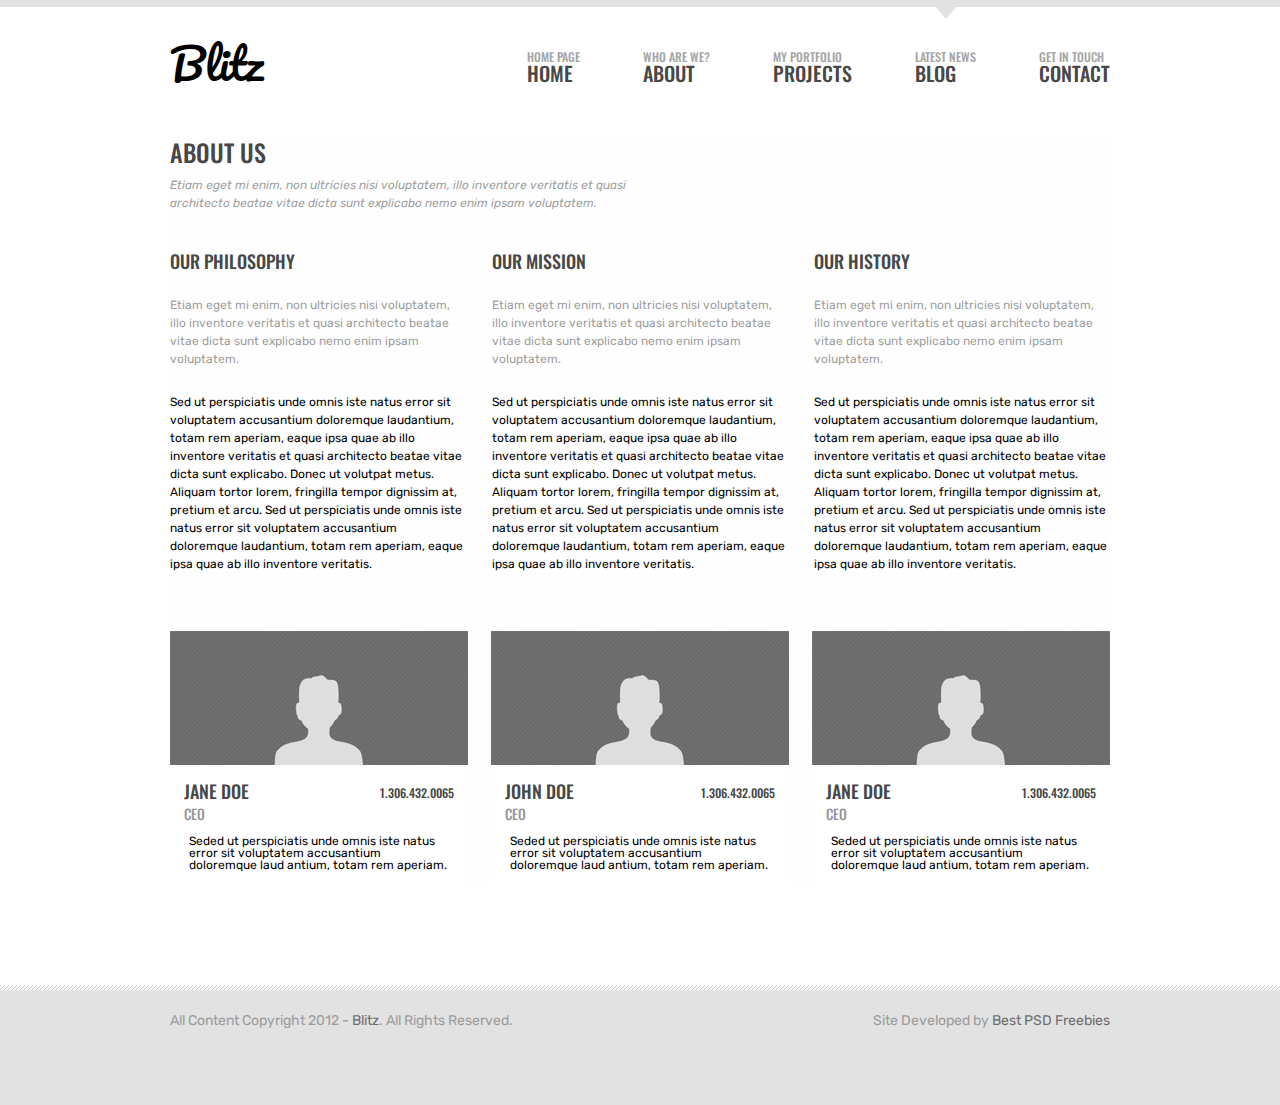
<file: about.html>
<!DOCTYPE html>
<html lang="en">
<head>
	<meta charset="UTF-8">
	<meta name="viewport" content="width=device-width, initial-scale=1">
	<link rel="stylesheet" href="css/style.css" />
	<link rel="stylesheet" href="https://use.fontawesome.com/releases/v5.7.1/css/all.css">
	<script type="text/javascript" src="js/jQuery.js"></script>
	<script type="text/javascript" src="js/script.js"></script>
	<link rel="preconnect" href="https://fonts.gstatic.com">
	<link href="https://fonts.googleapis.com/css2?family=Oswald:wght@400;500;600&family=Pacifico&family=Rubik&display=swap" rel="stylesheet">
	<title>Document</title>
</head>
<body>
<div class="tape"></div>
<header class="header">
	<div class="header__container container">
		<h1 class="header__logotype">Blitz</h1>
		<nav class="header__nav">
			<div class="header__column-nav">
				<span>home page</span>
				<a href="https://listochekfikusa.github.io/Blitz/index.html">home</a>
			</div>
			<div class="header__column-nav">
				<span>who are we?</span>
				<a href="https://listochekfikusa.github.io/Blitz/about.html">about</a>
			</div>
			<div class="header__column-nav">
				<span>my portfolio</span>
				<a href="https://listochekfikusa.github.io/Blitz/projects.html">projects</a>
			</div>
			<div class="header__column-nav header__column-nav_focus">
				<span>latest news</span>
				<a href="https://listochekfikusa.github.io/Blitz/blog.html">blog</a>
			</div>
			<div class="header__column-nav">
				<span>get in touch</span>
				<a href="https://listochekfikusa.github.io/Blitz/contact.html">contact</a>
			</div>
		</nav>
	</div>
</header>
<section class="section-about container">
	<div class="section-about__header">
		<h2>ABOUT US</h2>
		<p>Etiam eget mi enim, non ultricies nisi voluptatem, illo inventore veritatis et quasi architecto beatae vitae dicta sunt explicabo nemo enim ipsam voluptatem.</p>
	</div>
	<div class="tape-futer"></div>
	<div class="about-info">
		<div class="about-info__row">
			<div class="about-info__column">
				<h3 class="about-info__head">OUR  PHILOSOPHY</h3>
				<p class="about-info__clarification">Etiam eget mi enim, non ultricies nisi voluptatem, illo inventore veritatis et quasi architecto beatae vitae dicta sunt explicabo nemo enim ipsam voluptatem.</p>
				<p class="about-info__text">Sed ut perspiciatis unde omnis iste natus error sit voluptatem accusantium doloremque laudantium, totam rem aperiam, eaque ipsa quae ab illo inventore veritatis et quasi architecto beatae vitae dicta sunt explicabo. Donec ut volutpat metus. Aliquam tortor lorem, fringilla tempor dignissim at, pretium et arcu. Sed ut perspiciatis unde omnis iste natus error sit voluptatem accusantium doloremque laudantium, totam rem aperiam, eaque ipsa quae ab illo inventore veritatis.</p>
			</div>
			<div class="about-info__column">
				<h3 class="about-info__head">OUR  MISSION</h3>
				<p class="about-info__clarification">Etiam eget mi enim, non ultricies nisi voluptatem, illo inventore veritatis et quasi architecto beatae vitae dicta sunt explicabo nemo enim ipsam voluptatem.</p>
				<p class="about-info__text">Sed ut perspiciatis unde omnis iste natus error sit voluptatem accusantium doloremque laudantium, totam rem aperiam, eaque ipsa quae ab illo inventore veritatis et quasi architecto beatae vitae dicta sunt explicabo. Donec ut volutpat metus. Aliquam tortor lorem, fringilla tempor dignissim at, pretium et arcu. Sed ut perspiciatis unde omnis iste natus error sit voluptatem accusantium doloremque laudantium, totam rem aperiam, eaque ipsa quae ab illo inventore veritatis.</p>
			</div>
			<div class="about-info__column">
				<h3 class="about-info__head">OUR  HISTORY</h3>
				<p class="about-info__clarification">Etiam eget mi enim, non ultricies nisi voluptatem, illo inventore veritatis et quasi architecto beatae vitae dicta sunt explicabo nemo enim ipsam voluptatem.</p>
				<p class="about-info__text">Sed ut perspiciatis unde omnis iste natus error sit voluptatem accusantium doloremque laudantium, totam rem aperiam, eaque ipsa quae ab illo inventore veritatis et quasi architecto beatae vitae dicta sunt explicabo. Donec ut volutpat metus. Aliquam tortor lorem, fringilla tempor dignissim at, pretium et arcu. Sed ut perspiciatis unde omnis iste natus error sit voluptatem accusantium doloremque laudantium, totam rem aperiam, eaque ipsa quae ab illo inventore veritatis.</p>
			</div>
		</div>
	</div>
	<div class="tape-futer"></div>
	<div class="team-about">
		<div class="team-about__row">
			<div class="team-about__column">
				<div class="participant">
					<img src="img/John_Doe.png" alt="" class="participant__photo">
					<h3 class="participant__name">JANE DOE</h3>
					<span class="participant__number">1.306.432.0065</span>
					<span class="participant__specialization">CEO</span>
					<p class="participant__info">Seded ut perspiciatis unde omnis iste natus error sit voluptatem accusantium doloremque laud antium, totam rem aperiam.</p>
				</div>
			</div>
			<div class="team-about__column">
				<div class="participant">
					<img src="img/John_Doe.png" alt="" class="participant__photo">
					<h3 class="participant__name">JOHN DOE</h3>
					<span class="participant__number">1.306.432.0065</span>
					<span class="participant__specialization">CEO</span>
					<p class="participant__info">Seded ut perspiciatis unde omnis iste natus error sit voluptatem accusantium doloremque laud antium, totam rem aperiam.</p>
				</div>
			</div>
			<div class="team-about__column">
				<div class="participant">
					<img src="img/John_Doe.png" alt="" class="participant__photo">
					<h3 class="participant__name">JANE DOE</h3>
					<span class="participant__number">1.306.432.0065</span>
					<span class="participant__specialization">CEO</span>
					<p class="participant__info">Seded ut perspiciatis unde omnis iste natus error sit voluptatem accusantium doloremque laud antium, totam rem aperiam.</p>
				</div>
			</div>
		</div>
	</div>
</section>
<div class="tape-footer"></div>
<footer class="footer">
	<div class="footer__container container">
		<p class="footer__copyrigt footer__copyrigt_left">All Content Copyright 2012 - <span>Blitz</span>. All Rights Reserved. </p>
		<p class="footer__copyrigt footer__copyrigt_right">Site Developed by <span>Best PSD Freebies</span></p>
	</div>
</footer>
</body>
</html>
</file>
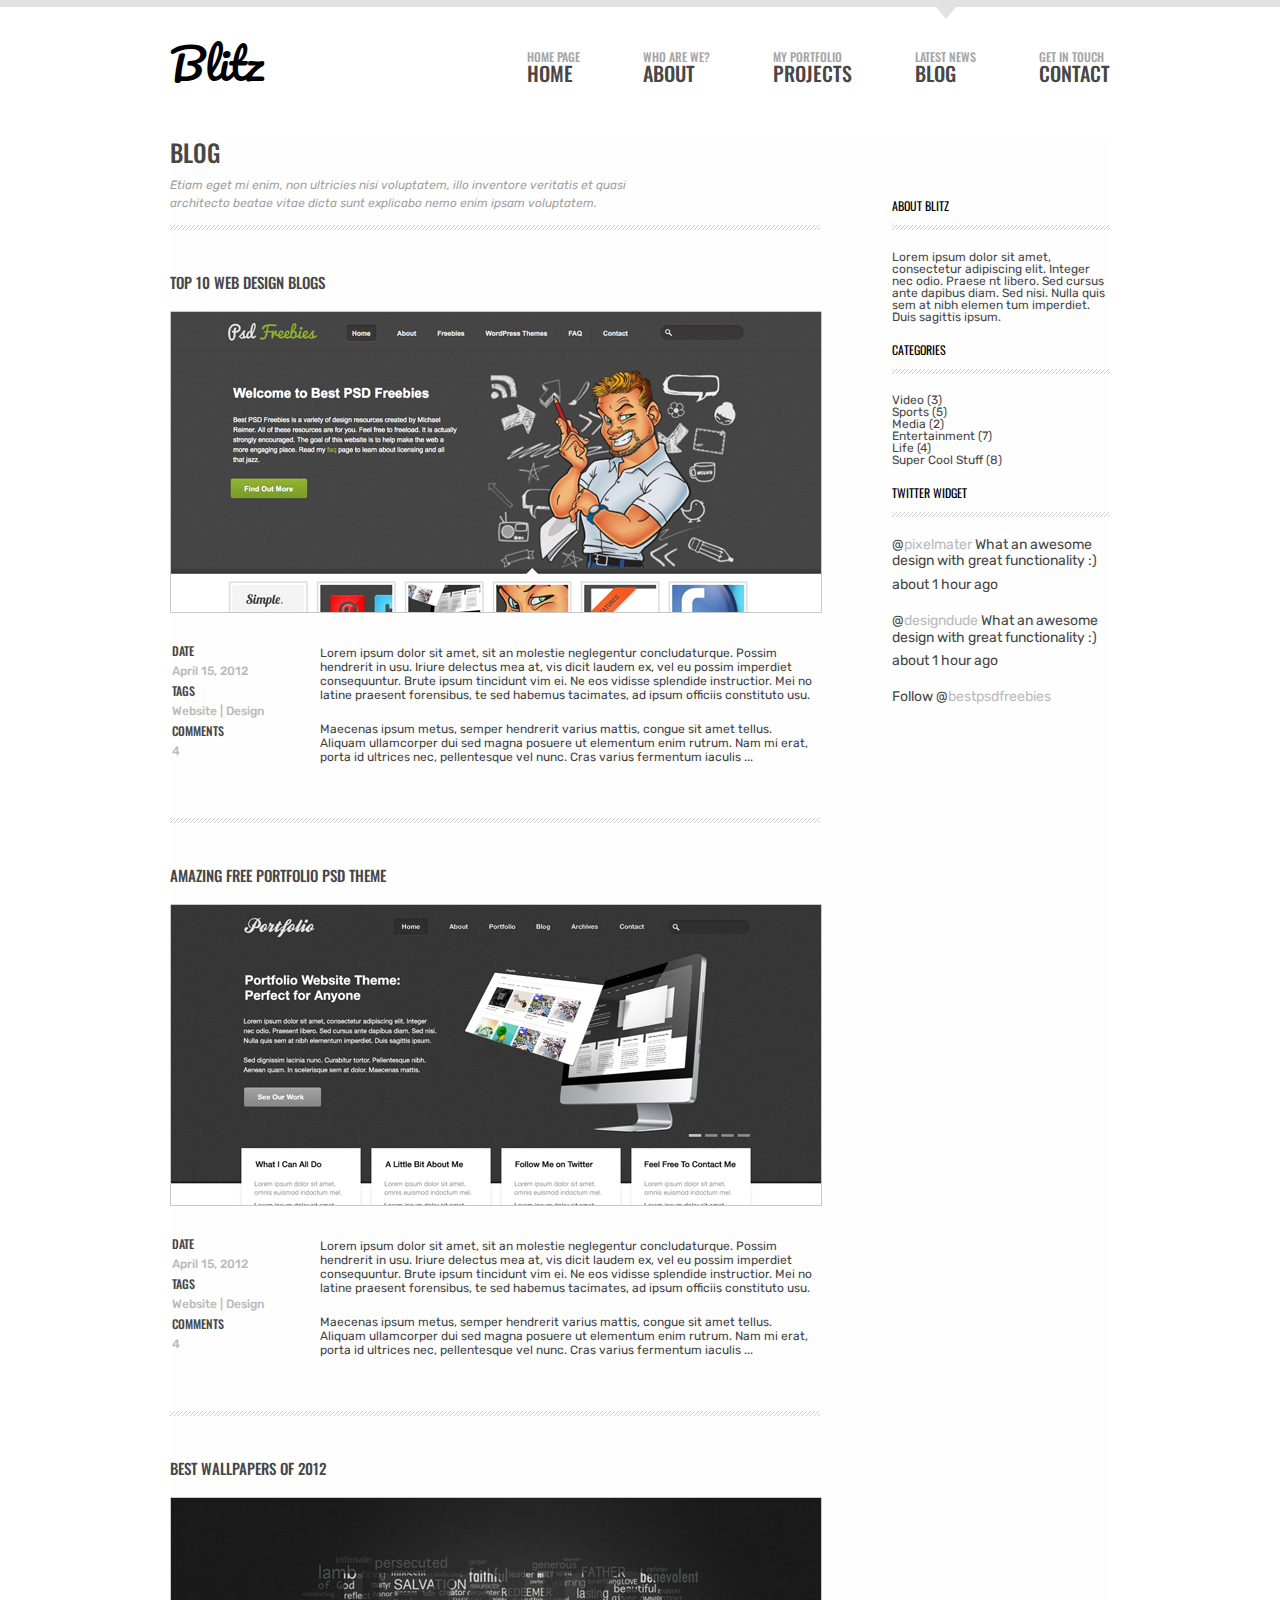
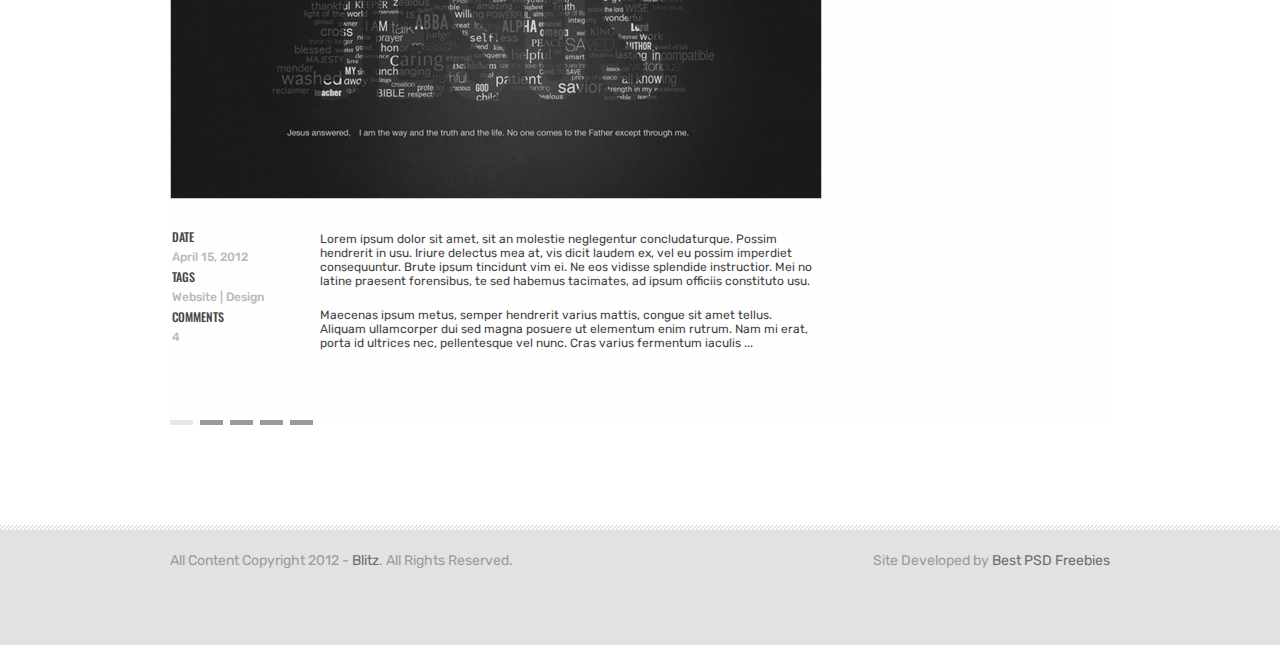
<file: blog.html>
<!DOCTYPE html>
<html lang="en">
<head>
	<meta charset="UTF-8">
	<meta name="viewport" content="width=device-width, initial-scale=1">
	<link rel="stylesheet" href="css/style.css" />
	<link rel="stylesheet" href="https://use.fontawesome.com/releases/v5.7.1/css/all.css">
	<script type="text/javascript" src="js/jQuery.js"></script>
	<script type="text/javascript" src="js/script.js"></script>
	<link rel="preconnect" href="https://fonts.gstatic.com">
	<link href="https://fonts.googleapis.com/css2?family=Oswald:wght@400;500;600&family=Pacifico&family=Rubik&display=swap" rel="stylesheet">
	<title>Document</title>
</head>
<body>
<div class="tape"></div>
<header class="header">
	<div class="header__container container">
		<h1 class="header__logotype">Blitz</h1>
		<nav class="header__nav">
			<div class="header__column-nav">
				<span>home page</span>
				<a href="https://listochekfikusa.github.io/Blitz/index.html">home</a>
			</div>
			<div class="header__column-nav">
				<span>who are we?</span>
				<a href="https://listochekfikusa.github.io/Blitz/about.html">about</a>
			</div>
			<div class="header__column-nav">
				<span>my portfolio</span>
				<a href="https://listochekfikusa.github.io/Blitz/projects.html">projects</a>
			</div>
			<div class="header__column-nav header__column-nav_focus">
				<span>latest news</span>
				<a href="https://listochekfikusa.github.io/Blitz/blog.html">blog</a>
			</div>
			<div class="header__column-nav">
				<span>get in touch</span>
				<a href="https://listochekfikusa.github.io/Blitz/contact.html">contact</a>
			</div>
		</nav>
	</div>
</header>
<section class="section-blog container">
	<aside class="sidebar">
		<div class="sidebar__item">
			<h2 class="sidebar__head">About  BLitz</h2>
			<div class="tape-sidebar"></div>
			<p>Lorem ipsum dolor sit amet, consectetur adipiscing elit. Integer nec odio. Praese nt libero. Sed cursus ante dapibus diam. Sed nisi. Nulla quis sem at nibh elemen tum imperdiet. Duis sagittis ipsum. </p>
		</div>
		<div class="sidebar__item">
			<h2 class="sidebar__head">Categories</h2>
			<div class="tape-sidebar"></div>
			<ul class="sidebar__categories">
				<li class="sidebar__category">Video (3)</li>
				<li class="sidebar__category">Sports (5)</li>
				<li class="sidebar__category">Media (2)</li>
				<li class="sidebar__category">Entertainment (7)</li>
				<li class="sidebar__category">Life (4)</li>
				<li class="sidebar__category">Super Cool Stuff (8)</li>
			</ul>
		</div>
		<div class="sidebar__item sidebar__item_links">
			<h2 class="sidebar__head">Twitter Widget</h2>
			<div class="tape-sidebar"></div>
			<a class="link-to-master">
				@<span class="link-to-master__excretion">pixelmater</span> What an awesome design with great functionality :)
				<span class="link-to-master__time link-to-master__exaretion">about 1 hour ago</span>
			</a>
			<a class="link-to-master">
				@<span class="link-to-master__excretion">designdude</span> What an awesome design with great functionality :)
				<span class="link-to-master__time link-to-master__exaretion">about 1 hour ago</span>
			</a>
			<a class="link-to-master">
				Follow @<span class="link-to-master__excretion">bestpsdfreebies</span>
			</a>
		</div>
	</aside>
	<div class="section-blog__header">
		<h2>BLOG</h2>
		<p>Etiam eget mi enim, non ultricies nisi voluptatem, illo inventore veritatis et quasi architecto beatae vitae dicta sunt explicabo nemo enim ipsam voluptatem.</p>
	</div>
	<div class="section-blog__posts-container">
		<article class="post">
			<div class="tape-post"></div>
			<h3 class="post__title">top  10  web  design  blogs</h3>
			<img src="img/blog/Post_1.png" alt="" class="post__image">
			<div class="post__data">
				<div class="post__meta">
					<div class="post__date item-meta">
						Date
						<span>April 15, 2012</span>
					</div>
					<div class="post__tags item-meta">
						Tags
						<span>Website  |  Design</span>
					</div>
					<div class="post__comments-number item-meta">
						Comments
						<span>4</span>
					</div>
				</div>
				<div class="post__text">
					<p class="post__paragraph">Lorem ipsum dolor sit amet, sit an molestie neglegentur concludaturque. Possim hendrerit in usu. Iriure delectus mea at, vis dicit laudem ex, vel eu possim imperdiet consequuntur. Brute ipsum tincidunt vim ei. Ne eos vidisse splendide instructior. Mei no latine praesent forensibus, te sed habemus tacimates, ad ipsum officiis constituto usu.</p>
					<p class="post__paragraph">Maecenas ipsum metus, semper hendrerit varius mattis, congue sit amet tellus. Aliquam ullamcorper dui sed magna posuere ut elementum enim rutrum. Nam mi erat, porta id ultrices nec, pellentesque vel nunc. Cras varius fermentum iaculis  ...</p>
				</div>
			</div>
		</article>
		<article class="post">
			<div class="tape-post"></div>
			<h3 class="post__title">Amazing  free  PORtfolio  psd  theme</h3>
			<img src="img/blog/Post_2.png" alt="" class="post__image">
			<div class="post__data">
				<div class="post__meta">
					<div class="post__date item-meta">
						Date
						<span>April 15, 2012</span>
					</div>
					<div class="post__tags item-meta">
						Tags
						<span>Website  |  Design</span>
					</div>
					<div class="post__comments-number item-meta">
						Comments
						<span>4</span>
					</div>
				</div>
				<div class="post__text">
					<p class="post__paragraph">Lorem ipsum dolor sit amet, sit an molestie neglegentur concludaturque. Possim hendrerit in usu. Iriure delectus mea at, vis dicit laudem ex, vel eu possim imperdiet consequuntur. Brute ipsum tincidunt vim ei. Ne eos vidisse splendide instructior. Mei no latine praesent forensibus, te sed habemus tacimates, ad ipsum officiis constituto usu.</p>
					<p class="post__paragraph">Maecenas ipsum metus, semper hendrerit varius mattis, congue sit amet tellus. Aliquam ullamcorper dui sed magna posuere ut elementum enim rutrum. Nam mi erat, porta id ultrices nec, pellentesque vel nunc. Cras varius fermentum iaculis  ...</p>
				</div>
			</div>
		</article>
		<article class="post">
			<div class="tape-post"></div>
			<h3 class="post__title">Best  wallpapers  of  2012</h3>
			<img src="img/blog/Post_3.png" alt="" class="post__image">
			<div class="post__data">
				<div class="post__meta">
					<div class="post__date item-meta">
						Date
						<span>April 15, 2012</span>
					</div>
					<div class="post__tags item-meta">
						Tags
						<span>Website  |  Design</span>
					</div>
					<div class="post__comments-number item-meta">
						Comments
						<span>4</span>
					</div>
				</div>
				<div class="post__text">
					<p class="post__paragraph">Lorem ipsum dolor sit amet, sit an molestie neglegentur concludaturque. Possim hendrerit in usu. Iriure delectus mea at, vis dicit laudem ex, vel eu possim imperdiet consequuntur. Brute ipsum tincidunt vim ei. Ne eos vidisse splendide instructior. Mei no latine praesent forensibus, te sed habemus tacimates, ad ipsum officiis constituto usu.</p>
					<p class="post__paragraph">Maecenas ipsum metus, semper hendrerit varius mattis, congue sit amet tellus. Aliquam ullamcorper dui sed magna posuere ut elementum enim rutrum. Nam mi erat, porta id ultrices nec, pellentesque vel nunc. Cras varius fermentum iaculis  ...</p>
				</div>
			</div>
		</article>
	<div class="pagination">
		<div class="pagination__item pagination__item_focus"></div>
		<div class="pagination__item"></div>
		<div class="pagination__item"></div>
		<div class="pagination__item"></div>
		<div class="pagination__item"></div>
	</div>
	</div>
</section>
<div class="tape-footer"></div>
<footer class="footer">
	<div class="footer__container container">
		<p class="footer__copyrigt footer__copyrigt_left">All Content Copyright 2012 - <span>Blitz</span>. All Rights Reserved. </p>
		<p class="footer__copyrigt footer__copyrigt_right">Site Developed by <span>Best PSD Freebies</span></p>
	</div>
</footer>
</body>
</html>
</file>
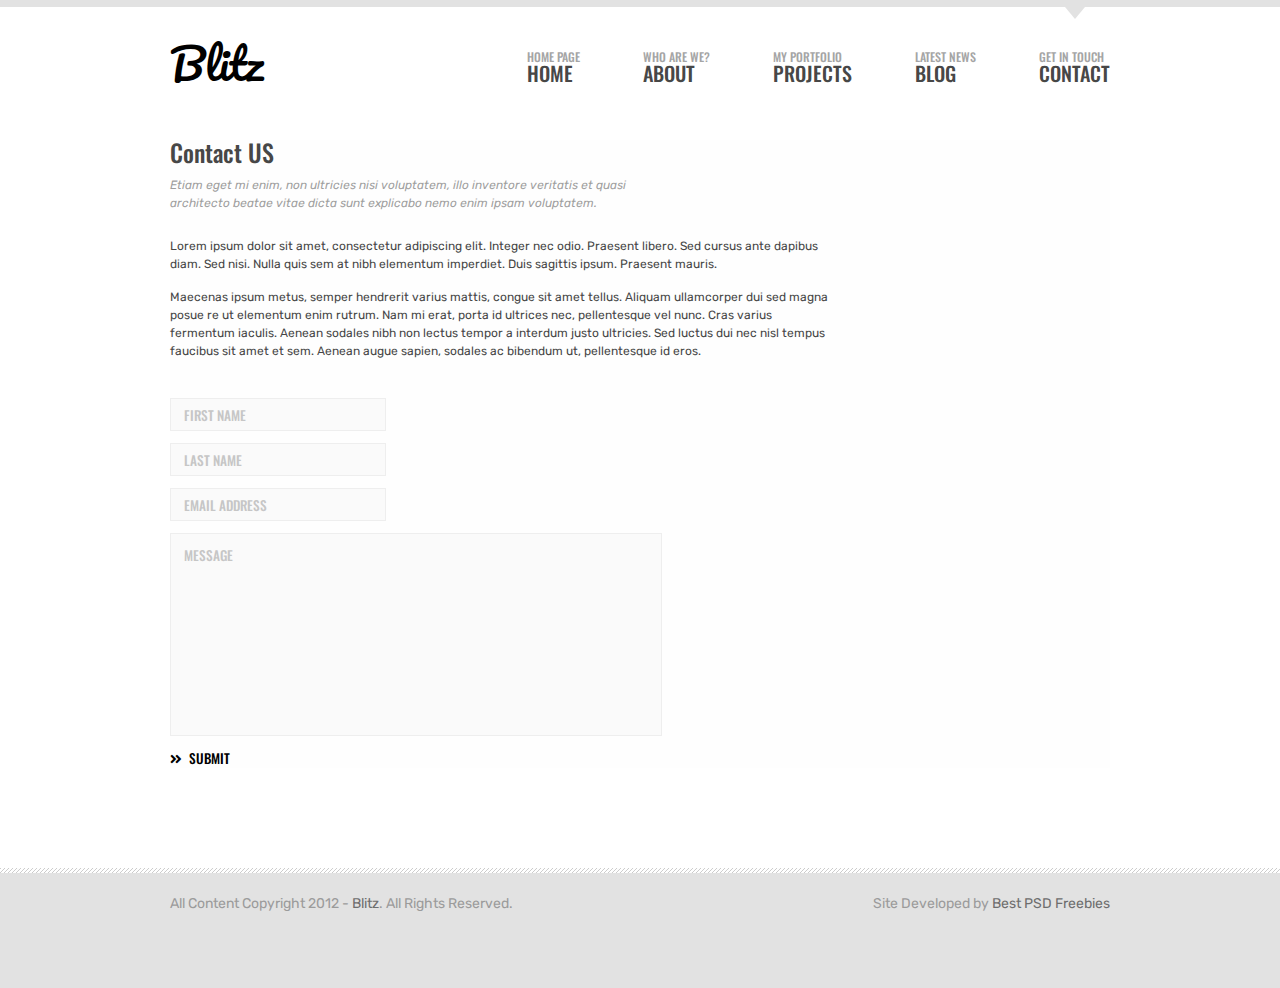
<file: contact.html>
<!DOCTYPE html>
<html lang="en">
<head>
	<meta charset="UTF-8">
	<meta name="viewport" content="width=device-width, initial-scale=1">
	<link rel="stylesheet" href="css/style.css" />
	<link rel="stylesheet" href="https://use.fontawesome.com/releases/v5.7.1/css/all.css">
	<script type="text/javascript" src="js/jQuery.js"></script>
	<script type="text/javascript" src="js/script.js"></script>
	<link rel="preconnect" href="https://fonts.gstatic.com">
	<link href="https://fonts.googleapis.com/css2?family=Oswald:wght@400;500;600&family=Pacifico&family=Rubik&display=swap" rel="stylesheet">
	<title>Document</title>
</head>
<body>
<div class="tape"></div>
<header class="header">
	<div class="header__container container">
		<h1 class="header__logotype">Blitz</h1>
		<nav class="header__nav">
			<div class="header__column-nav">
				<span>home page</span>
				<a href="https://listochekfikusa.github.io/Blitz/index.html">home</a>
			</div>
			<div class="header__column-nav">
				<span>who are we?</span>
				<a href="https://listochekfikusa.github.io/Blitz/about.html">about</a>
			</div>
			<div class="header__column-nav">
				<span>my portfolio</span>
				<a href="https://listochekfikusa.github.io/Blitz/projects.html">projects</a>
			</div>
			<div class="header__column-nav">
				<span>latest news</span>
				<a href="https://listochekfikusa.github.io/Blitz/blog.html">blog</a>
			</div>
			<div class="header__column-nav header__column-nav_focus">
				<span>get in touch</span>
				<a href="https://listochekfikusa.github.io/Blitz/contact.html">contact</a>
			</div>
		</nav>
	</div>
</header>
<section class="section-contact container">
	<div class="section-contact__header">
		<h2>Contact  US</h2>
		<p>Etiam eget mi enim, non ultricies nisi voluptatem, illo inventore veritatis et quasi architecto beatae vitae dicta sunt explicabo nemo enim ipsam voluptatem.</p>
		<div class="tape-futer"></div>
	</div>
	<div class="contact-container">
		<p class="contact-container__text contact-container__text_p1">Lorem ipsum dolor sit amet, consectetur adipiscing elit. Integer nec odio. Praesent libero. Sed cursus ante dapibus diam. Sed nisi. Nulla quis sem at nibh elementum imperdiet. Duis sagittis ipsum. Praesent mauris.</p>
		<p class="contact-container__text contact-container__text_p2">Maecenas ipsum metus, semper hendrerit varius mattis, congue sit amet tellus. Aliquam ullamcorper dui sed magna posue re ut elementum enim rutrum. Nam mi erat, porta id ultrices nec, pellentesque vel nunc. Cras varius fermentum iaculis. Aenean sodales nibh non lectus tempor a interdum justo ultricies. Sed luctus dui nec nisl tempus faucibus sit amet et sem. Aenean augue sapien, sodales ac bibendum ut, pellentesque id eros.</p>
		<input type="text" placeholder="FIRST NAME" class="data-message data-message_first-name">
		<input type="text" placeholder="LAST NAME" class="data-message">
		<input type="text" placeholder="EMAIL ADDRESS" class="data-message">
		<textarea type="text" placeholder="MESSAGE" class="data-message data-message_message"></textarea>
		<button class="submit"><i class="fas fa-angle-double-right">&nbsp&nbsp</i>SUBMIT</button>
	</div>
</section>
<div class="tape-footer"></div>
<footer class="footer">
	<div class="footer__container container">
		<p class="footer__copyrigt footer__copyrigt_left">All Content Copyright 2012 - <span>Blitz</span>. All Rights Reserved. </p>
		<p class="footer__copyrigt footer__copyrigt_right">Site Developed by <span>Best PSD Freebies</span></p>
	</div>
</footer>
</body>
</html>
</file>
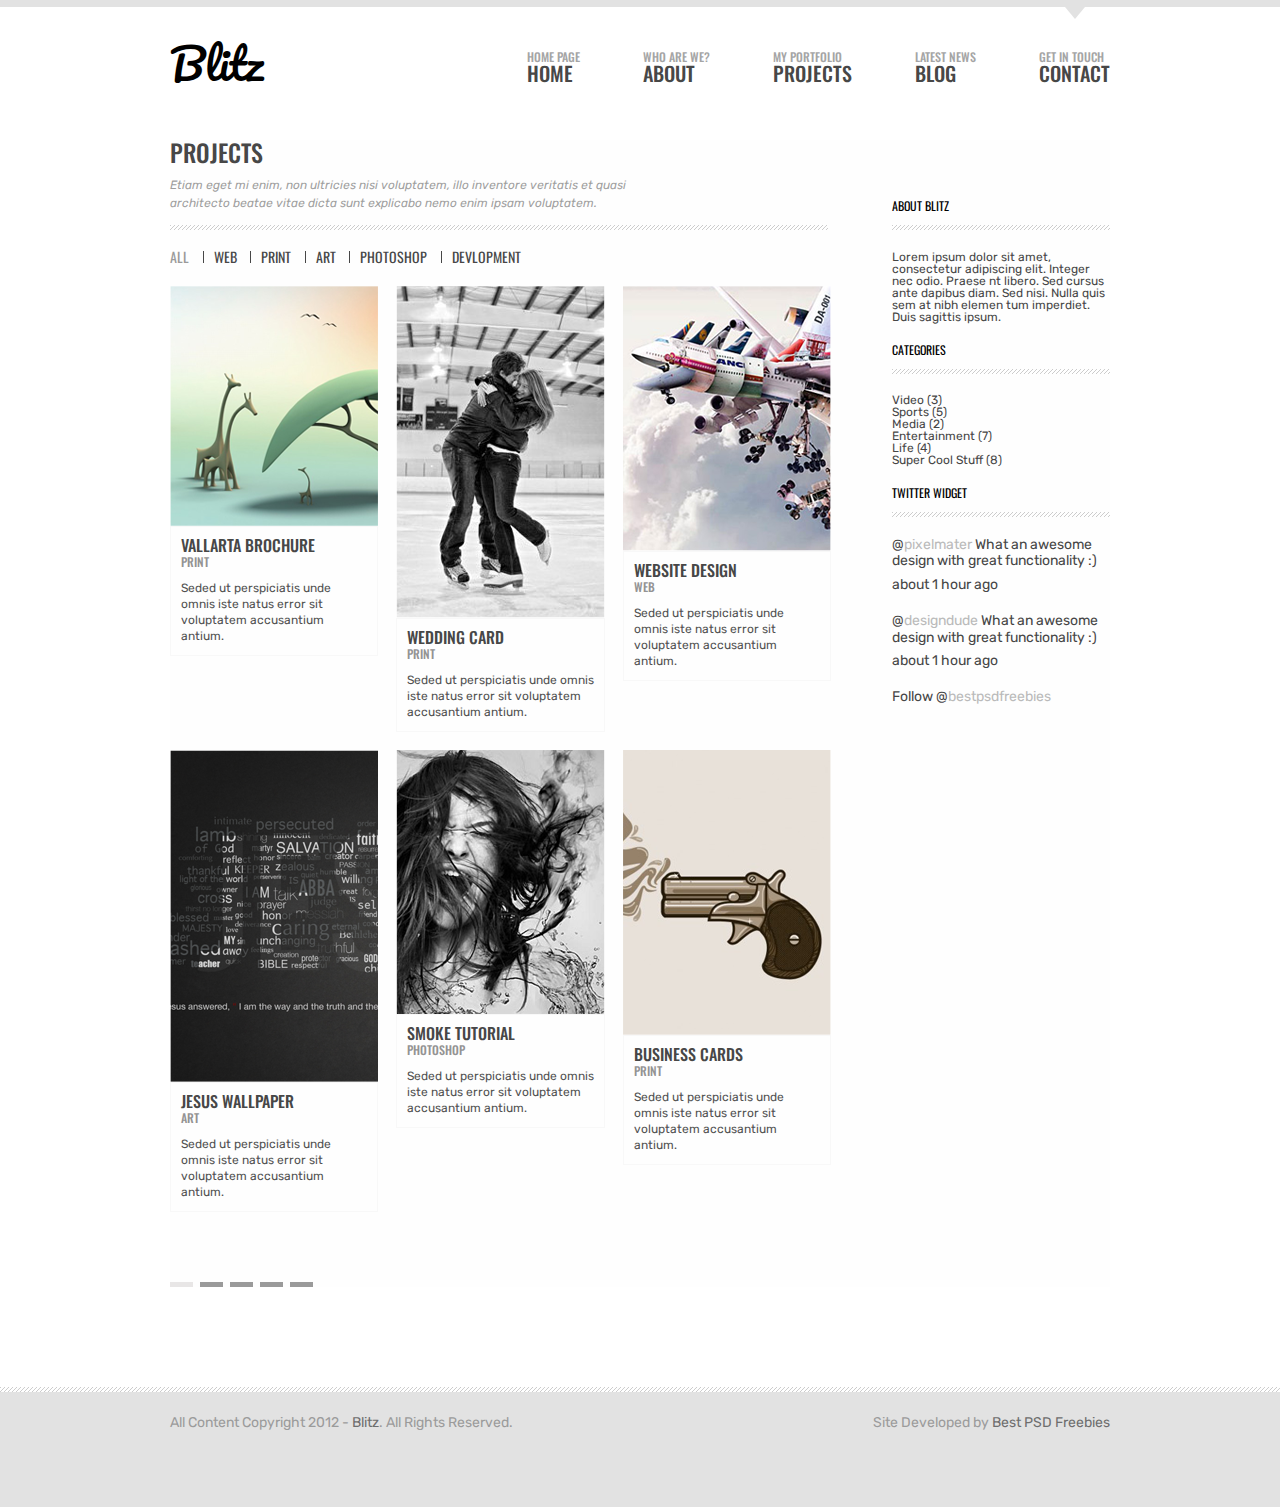
<file: projects.html>
<!DOCTYPE html>
<html lang="en">
<head>
	<meta charset="UTF-8">
	<meta name="viewport" content="width=device-width, initial-scale=1">
	<link rel="stylesheet" href="css/style.css" />
	<link rel="stylesheet" href="https://use.fontawesome.com/releases/v5.7.1/css/all.css">
	<script type="text/javascript" src="js/jQuery.js"></script>
	<script type="text/javascript" src="js/script.js"></script>
	<link rel="preconnect" href="https://fonts.gstatic.com">
	<link href="https://fonts.googleapis.com/css2?family=Oswald:wght@400;500;600&family=Pacifico&family=Rubik&display=swap" rel="stylesheet">
	<title>Document</title>
</head>
<body>
<div class="tape"></div>
<header class="header">
	<div class="header__container container">
		<h1 class="header__logotype">Blitz</h1>
		<nav class="header__nav">
			<div class="header__column-nav">
				<span>home page</span>
				<a href="https://listochekfikusa.github.io/Blitz/index.html">home</a>
			</div>
			<div class="header__column-nav">
				<span>who are we?</span>
				<a href="https://listochekfikusa.github.io/Blitz/about.html">about</a>
			</div>
			<div class="header__column-nav">
				<span>my portfolio</span>
				<a href="https://listochekfikusa.github.io/Blitz/projects.html">projects</a>
			</div>
			<div class="header__column-nav">
				<span>latest news</span>
				<a href="https://listochekfikusa.github.io/Blitz/blog.html">blog</a>
			</div>
			<div class="header__column-nav header__column-nav_focus">
				<span>get in touch</span>
				<a href="https://listochekfikusa.github.io/Blitz/contact.html">contact</a>
			</div>
		</nav>
	</div>
</header>
<section class="section-projects container">
	<aside class="sidebar">
		<div class="sidebar__item">
			<h2 class="sidebar__head">About  BLitz</h2>
			<div class="tape-sidebar"></div>
			<p>Lorem ipsum dolor sit amet, consectetur adipiscing elit. Integer nec odio. Praese nt libero. Sed cursus ante dapibus diam. Sed nisi. Nulla quis sem at nibh elemen tum imperdiet. Duis sagittis ipsum. </p>
		</div>
		<div class="sidebar__item">
			<h2 class="sidebar__head">Categories</h2>
			<div class="tape-sidebar"></div>
			<ul class="sidebar__categories">
				<li class="sidebar__category">Video (3)</li>
				<li class="sidebar__category">Sports (5)</li>
				<li class="sidebar__category">Media (2)</li>
				<li class="sidebar__category">Entertainment (7)</li>
				<li class="sidebar__category">Life (4)</li>
				<li class="sidebar__category">Super Cool Stuff (8)</li>
			</ul>
		</div>
		<div class="sidebar__item sidebar__item_links">
			<h2 class="sidebar__head">Twitter Widget</h2>
			<div class="tape-sidebar"></div>
			<a class="link-to-master">
				@<span class="link-to-master__excretion">pixelmater</span> What an awesome design with great functionality :)
				<span class="link-to-master__time link-to-master__exaretion">about 1 hour ago</span>
			</a>
			<a class="link-to-master">
				@<span class="link-to-master__excretion">designdude</span> What an awesome design with great functionality :)
				<span class="link-to-master__time link-to-master__exaretion">about 1 hour ago</span>
			</a>
			<a class="link-to-master">
				Follow @<span class="link-to-master__excretion">bestpsdfreebies</span>
			</a>
		</div>
	</aside>
	<div class="section-projects__header">
		<h2>PROJECTS</h2>
		<p>Etiam eget mi enim, non ultricies nisi voluptatem, illo inventore veritatis et quasi architecto beatae vitae dicta sunt explicabo nemo enim ipsam voluptatem.</p>
		<div class="tape-post"></div>
	</div>
	<div class="projects__continer">
		<div class="projects__navigation">
			<a href="" class="projects__link-navigation projects__link-navigation_first projects__link-navigation_focus">ALL</a>
			<a href="" class="projects__link-navigation">WEB</a>
			<a href="" class="projects__link-navigation">PRINT</a>
			<a href="" class="projects__link-navigation">ART</a>
			<a href="" class="projects__link-navigation">PHOTOSHOP</a>
			<a href="" class="projects__link-navigation">DEVLOPMENT</a>
		</div>
	</div>
	<div class="projects__grid">
		<div class="projects__cell">
			<img src="img/img 1.png" alt="" class="projects__image">
			<div class="projects__text-cell">
				<h3>vallarta  brochure</h3>
				<span>print</span>
				<p>Seded ut perspiciatis unde omnis iste natus error sit voluptatem accusantium antium. </p>
			</div>
		</div>
		<div class="projects__cell">
			<img src="img/img 2.png" alt="" class="projects__image">
			<div class="projects__text-cell">
				<h3>wedding  card</h3>
				<span>print</span>
				<p>Seded ut perspiciatis unde omnis iste natus error sit voluptatem accusantium antium. </p>
			</div>
		</div>
		<div class="projects__cell">
			<img src="img/img 3.png" alt="" class="projects__image">
			<div class="projects__text-cell">
				<h3>website  design</h3>
				<span>web</span>
				<p>Seded ut perspiciatis unde omnis iste natus error sit voluptatem accusantium antium. </p>
			</div>
		</div>
		<div class="projects__cell">
			<img src="img/img 4.png" alt="" class="projects__image">
			<div class="projects__text-cell">
				<h3>jesus  wallpaper</h3>
				<span>art</span>
				<p>Seded ut perspiciatis unde omnis iste natus error sit voluptatem accusantium antium. </p>
			</div>
		</div>
		<div class="projects__cell">
			<img src="img/img 5.png" alt="" class="projects__image">
			<div class="projects__text-cell">
				<h3>Smoke  Tutorial</h3>
				<span>photoshop</span>
				<p>Seded ut perspiciatis unde omnis iste natus error sit voluptatem accusantium antium. </p>
			</div>
		</div>
		<div class="projects__cell">
			<img src="img/img 6.png" alt="" class="projects__image">
			<div class="projects__text-cell">
				<h3>business  cards</h3>
				<span>print</span>
				<p>Seded ut perspiciatis unde omnis iste natus error sit voluptatem accusantium antium. </p>
			</div>
		</div>
	</div>
	<div class="pagination">
		<div class="pagination__item pagination__item_focus"></div>
		<div class="pagination__item"></div>
		<div class="pagination__item"></div>
		<div class="pagination__item"></div>
		<div class="pagination__item"></div>
	</div>
</section>
<div class="tape-footer"></div>
<footer class="footer">
	<div class="footer__container container">
		<p class="footer__copyrigt footer__copyrigt_left">All Content Copyright 2012 - <span>Blitz</span>. All Rights Reserved. </p>
		<p class="footer__copyrigt footer__copyrigt_right">Site Developed by <span>Best PSD Freebies</span></p>
	</div>
</footer>
</body>
</html>
</file>
<file: css/style.css>
@charset "UTF-8";
/*Обнуление*/
* {
  padding: 0;
  margin: 0;
  border: 0;
}

*, *:before, *:after {
  -webkit-box-sizing: border-box;
  box-sizing: border-box;
}

:focus, :active {
  outline: none;
}

a:focus, a:active {
  outline: none;
}

nav, footer, header, aside {
  display: block;
}

html, body {
  height: 100%;
  width: 100%;
  font-size: 100%;
  line-height: 1;
  font-size: 14px;
  -ms-text-size-adjust: 100%;
  -moz-text-size-adjust: 100%;
  -webkit-text-size-adjust: 100%;
}

input, button, textarea {
  font-family: inherit;
}

input::-ms-clear {
  display: none;
}

button {
  cursor: pointer;
}

button::-moz-focus-inner {
  padding: 0;
  border: 0;
}

a, a:visited {
  text-decoration: none;
}

a:hover {
  text-decoration: none;
}

ul li {
  list-style: none;
}

img {
  vertical-align: top;
}

h1, h2, h3, h4, h5, h6 {
  font-size: inherit;
  font-weight: inherit;
}

/*--------------------*/
.tape {
  width: 100%;
  height: 7px;
  background-color: #e2e2e2;
}

.container {
  max-width: 940px;
  margin: 0 auto;
}

.header {
  width: 100%;
  height: 133px;
}
.header__container {
  display: -webkit-box;
  display: -ms-flexbox;
  display: flex;
  -webkit-box-pack: justify;
      -ms-flex-pack: justify;
          justify-content: space-between;
}
.header__logotype {
  font-size: 42px;
  font-family: Pacifico;
  padding-top: 35px;
}
.header__nav {
  width: 583px;
  display: -webkit-box;
  display: -ms-flexbox;
  display: flex;
  -webkit-box-pack: justify;
      -ms-flex-pack: justify;
          justify-content: space-between;
  font-family: Oswald;
  text-transform: uppercase;
  font-weight: 500;
}
.header__column-nav {
  padding-top: 44px;
}
.header__column-nav_focus:after {
  width: 10px;
  content: "";
  display: block;
  border: 10px solid transparent;
  border-top: 12px solid #e2e2e2;
  margin: 0 auto;
  position: relative;
  top: -76px;
}
.header span {
  display: block;
  font-size: 12px;
  color: #a5a5a5;
}
.header a {
  display: block;
  font-size: 20px;
  color: #474747;
}

.tape-footer, .tape-post, .tape-sidebar {
  background-image: url("../img/footer-tape.png");
  background-repeat: repeat;
  width: 100%;
  height: 5px;
}

.tape-footer {
  margin-top: 100px;
}

.footer {
  font-family: Rubik;
  background-color: #e2e2e2;
  color: #9b9b9b;
  height: 115px;
}
.footer__container {
  display: -webkit-box;
  display: -ms-flexbox;
  display: flex;
  -webkit-box-pack: justify;
      -ms-flex-pack: justify;
          justify-content: space-between;
  padding-top: 24px;
}
.footer__copyrigt {
  display: block;
}
.footer span {
  color: #6e6e6e;
}

.slider {
  width: 940px;
  height: 520px;
}
.slider__window {
  width: 100%;
  height: 425px;
  overflow: hidden;
}
.slider__window:after {
  width: 12px;
  content: "";
  display: block;
  border: 12px solid transparent;
  border-bottom: 12px solid #fbfbfb;
  margin: 0 auto;
  position: relative;
  top: -96px;
}
.slider__tape {
  width: 3760px;
  height: 425px;
  -webkit-transition: -webkit-transform 0.2s linear;
  transition: -webkit-transform 0.2s linear;
  -o-transition: transform 0.2s linear;
  transition: transform 0.2s linear;
  transition: transform 0.2s linear, -webkit-transform 0.2s linear;
  display: -webkit-box;
  display: -ms-flexbox;
  display: flex;
}
.slider__viewport {
  width: 940px;
  height: 425px;
}
.slider #viewport_2 {
  background-color: #474643;
}
.slider #viewport_3 {
  background-color: #4C4B48;
}
.slider #viewport_4 {
  background-color: #744B48;
}
.slider__caption {
  display: inline-block;
  width: 217px;
  height: 72px;
  position: relative;
  top: -72px;
  z-index: 5;
  background-color: #444444;
  opacity: 0.9;
}
.slider__caption .item-caption {
  font-family: Oswald;
  display: block;
  margin-left: 16px;
  font-size: 14px;
  color: #9a9a9a;
  text-transform: uppercase;
  margin-top: 14px;
}
.slider__caption .item-caption_bottom {
  display: block;
  font-size: 28px;
  margin-top: 5px;
  color: white;
}
.slider__labels {
  display: inline-block;
  height: 29px;
  width: 140px;
  position: relative;
  top: -72px;
  left: 580px;
}
.slider__label {
  display: inline-block;
  margin-top: 12px;
  width: 23px;
  height: 5px;
  background-color: white;
  margin-right: 7px;
  -webkit-transition: background-color 0.2s linear;
  -o-transition: background-color 0.2s linear;
  transition: background-color 0.2s linear;
}
.slider__label_focus {
  background-color: #444444;
}
.slider__clarification {
  width: 100%;
  height: 95px;
  background-color: #fbfbfb;
}
.slider__clarification span {
  display: block;
  font-family: Oswald;
  font-size: 16px;
  color: #474747;
  padding-top: 20px;
  margin-left: 17px;
  font-weight: 700;
  text-transform: uppercase;
}
.slider__clarification p {
  display: block;
  font-family: Rubik;
  font-size: 12px;
  color: #474747;
  margin-top: 16px;
  margin-left: 17px;
}

.info {
  margin-top: 71px;
}
.info__row {
  width: 100%;
  display: -webkit-box;
  display: -ms-flexbox;
  display: flex;
  -webkit-box-pack: justify;
      -ms-flex-pack: justify;
          justify-content: space-between;
  font-family: Rubik;
}
.info__column {
  width: 275px;
  color: #414141;
}
.info__column i {
  display: inline-block;
  font-size: 38px;
  font-weight: 800;
  position: relative;
  top: -3px;
  color: #9a9a9a;
}
.info__column h2 {
  display: inline-block;
  width: 184px;
  height: 42px;
  font-size: 20px;
  text-transform: uppercase;
  font-family: Oswald;
  font-weight: 600;
  margin-left: 30px;
  line-height: 1.2;
  color: #464646;
}
.info__column p {
  margin-top: 33px;
}
.info__column a {
  font-size: 12px;
  font-family: Oswald;
  color: #474747;
  display: block;
  margin-top: 22px;
  font-weight: 600;
}
.info__column a i {
  font-size: 17px;
  position: relative;
  top: 2px;
  color: #474747;
}

.portfolio {
  font-family: Oswald;
  text-transform: uppercase;
  margin-top: 67px;
  margin-bottom: 70px;
}
.portfolio__header {
  display: block;
  width: 100%;
  height: 29px;
  text-align: center;
  font-size: 18px;
  background-image: url("../img/tape.PNG");
  background-repeat: repeat;
}
.portfolio__header span {
  display: block;
  width: 186px;
  height: 100%;
  padding-top: 15px;
  background-color: white;
  margin: 0 auto;
  line-height: 0;
  font-weight: 600;
  color: #474747;
}
.portfolio__row {
  display: -webkit-box;
  display: -ms-flexbox;
  display: flex;
  -webkit-box-pack: justify;
      -ms-flex-pack: justify;
          justify-content: space-between;
  margin-top: 52px;
}
.portfolio__column {
  width: 220px;
}
.portfolio__column img {
  width: 100%;
  height: 120px;
}
.portfolio__column h3 {
  size: 14px;
  font-weight: 500;
  margin-top: 16px;
}
.portfolio__column p {
  text-transform: none;
  font-size: 12px;
  font-family: Rubik;
  color: #414141;
  margin-top: 17px;
}
.portfolio__column a {
  font-size: 12px;
  font-family: Oswald;
  color: #474747;
  display: block;
  margin-top: 22px;
  font-weight: 600;
}
.portfolio__column a i {
  font-size: 17px;
  position: relative;
  top: 2px;
  color: #474747;
}

.pagination {
  width: 143px;
  height: 5px;
  margin-top: 70px;
  display: -webkit-box;
  display: -ms-flexbox;
  display: flex;
  -webkit-box-pack: justify;
      -ms-flex-pack: justify;
          justify-content: space-between;
}
.pagination__item {
  width: 23px;
  height: 100%;
  background-color: #9a9a9a;
}
.pagination__item_focus {
  background-color: #e8e6e6;
}

.section-about, .section-blog, .section-contact, .section-projects {
  background-color: #FEFEFE;
}
.section-about__header h2, .section-blog__header h2, .section-contact__header h2, .section-projects__header h2 {
  display: block;
  font-size: 24px;
  color: #474747;
  font-family: Oswald;
  font-weight: 500;
}
.section-about__header p, .section-blog__header p, .section-contact__header p, .section-projects__header p {
  display: block;
  width: 518px;
  font-family: Rubik;
  font-size: 12px;
  font-style: italic;
  color: #9e9e9e;
  margin-top: 12px;
  margin-bottom: 13px;
  line-height: 1.5;
}

.about-info {
  width: 100%;
  margin-top: 40px;
  margin-bottom: 58px;
}
.about-info__row {
  width: 100%;
  display: -webkit-box;
  display: -ms-flexbox;
  display: flex;
  -webkit-box-pack: justify;
      -ms-flex-pack: justify;
          justify-content: space-between;
}
.about-info__column {
  width: 296px;
}
.about-info__head {
  display: block;
  font-size: 18px;
  color: #474747;
  font-family: Oswald;
  font-weight: 500;
}
.about-info__clarification {
  margin-top: 26px;
  margin-bottom: 25px;
  font-family: rubik;
  line-height: 1.5;
  font-size: 12px;
  color: #9e9e9e;
}
.about-info__text {
  font-family: rubik;
  line-height: 1.5;
  font-size: 12px;
}

.team-about {
  margin-bottom: 70px;
}
.team-about__row {
  width: 100%;
  display: -webkit-box;
  display: -ms-flexbox;
  display: flex;
  -webkit-box-pack: justify;
      -ms-flex-pack: justify;
          justify-content: space-between;
  margin-top: 57px;
}
.team-about__column {
  width: 298px;
  background-color: white;
}

.participant__name {
  display: block;
  font-size: 18px;
  color: #474747;
  font-family: Oswald;
  font-weight: 500;
  margin-top: 17px;
  margin-bottom: 7px;
  margin-left: 14px;
}
.participant__specialization {
  color: #949393;
  display: block;
  font-size: 14px;
  font-family: Oswald;
  font-weight: 450;
  margin-left: 14px;
}
.participant__number {
  display: block;
  font-size: 12px;
  color: #474747;
  font-family: Oswald;
  font-weight: 500;
  float: right;
  margin-right: 14px;
  position: relative;
  top: -20px;
}
.participant__info {
  display: block;
  margin: 14px 19px;
  margin-bottom: 14px;
  font-family: rubik;
  font-size: 12px;
}

.section-blog__posts-container {
  width: 650px;
}

.post {
  margin-bottom: 54px;
}
.post__title {
  display: block;
  margin-top: 45px;
  color: #464646;
  text-transform: uppercase;
  font-family: Oswald;
  font-size: 15px;
  font-weight: 500;
}
.post__image {
  margin-top: 21px;
}
.post__meta {
  margin-left: 2px;
  margin-top: 28px;
  width: 120px;
}
.post__data {
  display: -webkit-box;
  display: -ms-flexbox;
  display: flex;
  -webkit-box-pack: justify;
      -ms-flex-pack: justify;
          justify-content: space-between;
}
.post .item-meta {
  color: #464646;
  text-transform: uppercase;
  font-family: Oswald;
  font-size: 12px;
  font-weight: 500;
  line-height: 20px;
}
.post .item-meta span {
  display: block;
  font-family: Rubik;
  text-transform: none;
  color: #bababa;
}
.post__text {
  width: 500px;
  margin-left: 20px;
  margin-top: 13px;
}
.post__paragraph {
  line-height: 14px;
  font-family: Rubik;
  font-size: 12px;
  color: #414141;
  margin-top: 20px;
}

.sidebar {
  margin-top: 39px;
  float: right;
  width: 218px;
  height: 50px;
}
.sidebar__item {
  margin-top: 21px;
}
.sidebar__item p {
  font-family: Rubik;
  font-size: 12px;
  color: #464646;
  padding-top: 21px;
}
.sidebar__head {
  font-size: 12px;
  font-family: Oswald;
  text-transform: uppercase;
  margin-bottom: 13px;
}
.sidebar__categories {
  margin-top: 20px;
  font-family: Rubik;
  color: #464646;
  font-size: 12px;
}

.link-to-master {
  margin-top: 20px;
  display: inline-block;
  font-family: Rubik;
  font-style: 12px;
  line-height: 1.17;
  color: #464646;
}
.link-to-master__excretion {
  color: #bababa;
}
.link-to-master__time {
  display: block;
  margin-top: 7px;
}

.sidebar__item_links .tape-sidebar {
  margin-bottom: 0;
}

.section-contact__header {
  width: 658px;
}

.contact-container {
  width: 658px;
}
.contact-container__text {
  font-family: Rubik;
  color: #464646;
  font-size: 12px;
  line-height: 1.5;
  margin-top: 25px;
}
.contact-container__text_p2 {
  margin-top: 15px;
}
.contact-container input::-moz-placeholder {
  color: #c6c6c6;
}
.contact-container input::-webkit-input-placeholder {
  color: #c6c6c6;
}
.contact-container textarea::-moz-placeholder {
  color: #c6c6c6;
}
.contact-container textarea::-webkit-input-placeholder {
  color: #c6c6c6;
}

.data-message {
  display: block;
  width: 216px;
  height: 33px;
  border: solid 1px #eeeeee;
  background-color: #fafafa;
  margin: 12px;
  margin-left: 0;
  padding: 11px 13px;
  color: #464646;
  font-family: Oswald;
  font-weight: 500;
}

.data-message_first-name {
  margin-top: 38px;
}

.data-message_message {
  width: 492px;
  height: 203px;
  resize: none;
}

.submit {
  background-color: #FEFEFE;
  font-family: Oswald;
  font-weight: 500;
}

.section-projects__header {
  width: 658px;
}

.projects__continer {
  width: 658px;
}
.projects__navigation {
  margin: 20px 0;
}
.projects__link-navigation {
  font-family: Oswald;
  color: #474747;
}
.projects__link-navigation:before {
  display: inline-block;
  content: "";
  height: 100%;
  width: 1px;
  background-color: #474747;
  height: 12px;
  margin: 0 10px;
}
.projects__link-navigation_first:before {
  display: none;
}
.projects__link-navigation_focus {
  color: #9a9a9a;
}
.projects__grid {
  display: -ms-grid;
  display: grid;
  width: 658px;
  -ms-grid-columns: 1fr 18px 1fr 18px 1fr;
  grid-template-columns: 1fr 1fr 1fr;
  grid-gap: 18px;
}
.projects img {
  display: block;
  height: 100%;
}
.projects__text-cell {
  padding: 10px;
  bottom: 1px solid #f8f8f8;
  border: solid 1px #f8f8f8;
}
.projects__text-cell h3 {
  text-transform: uppercase;
  font-family: Oswald;
  font-size: 16px;
  font-weight: 500;
  color: #474747;
}
.projects__text-cell span {
  text-transform: uppercase;
  font-family: Oswald;
  font-size: 12px;
  line-height: 1.5;
  font-weight: 500;
  color: #949393;
}
.projects__text-cell p {
  margin-top: 10px;
  font-family: Rubik;
  font-size: 12px;
  line-height: 1.33;
  color: #515151;
}
</file>
